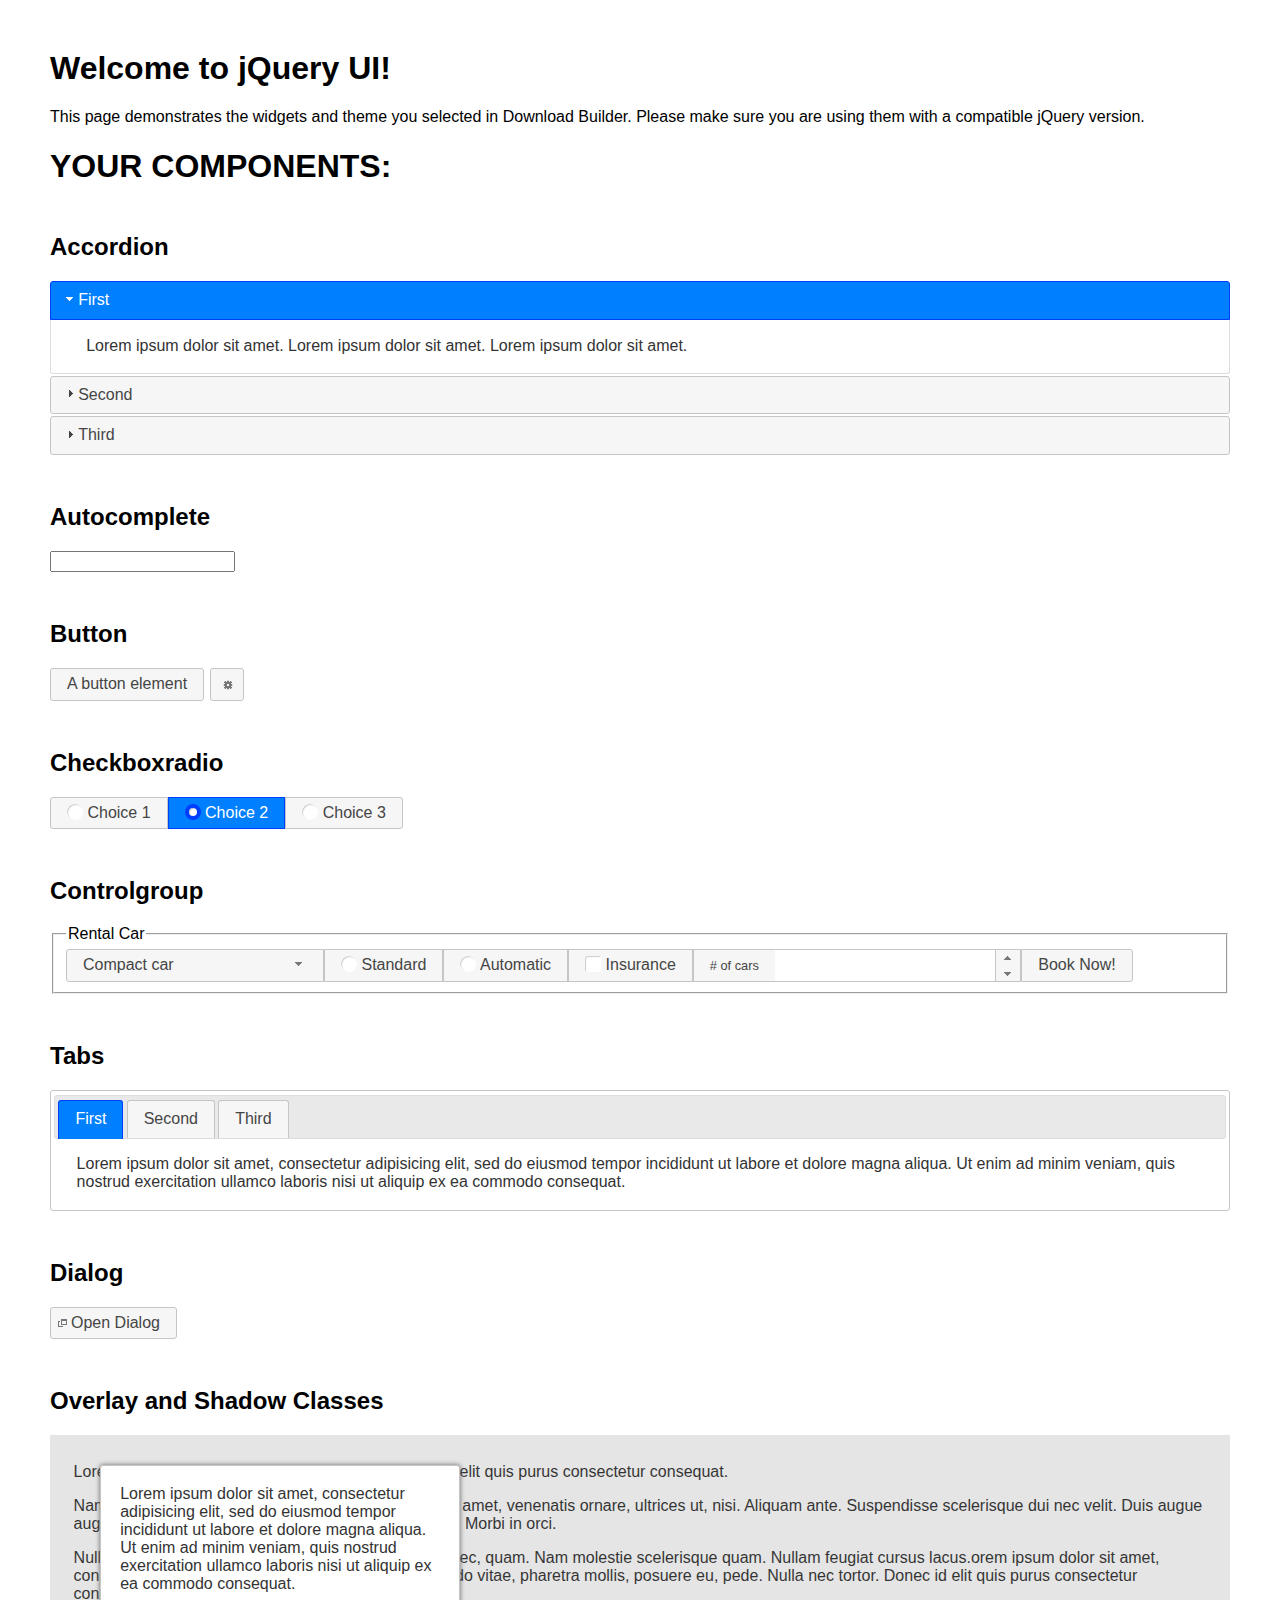
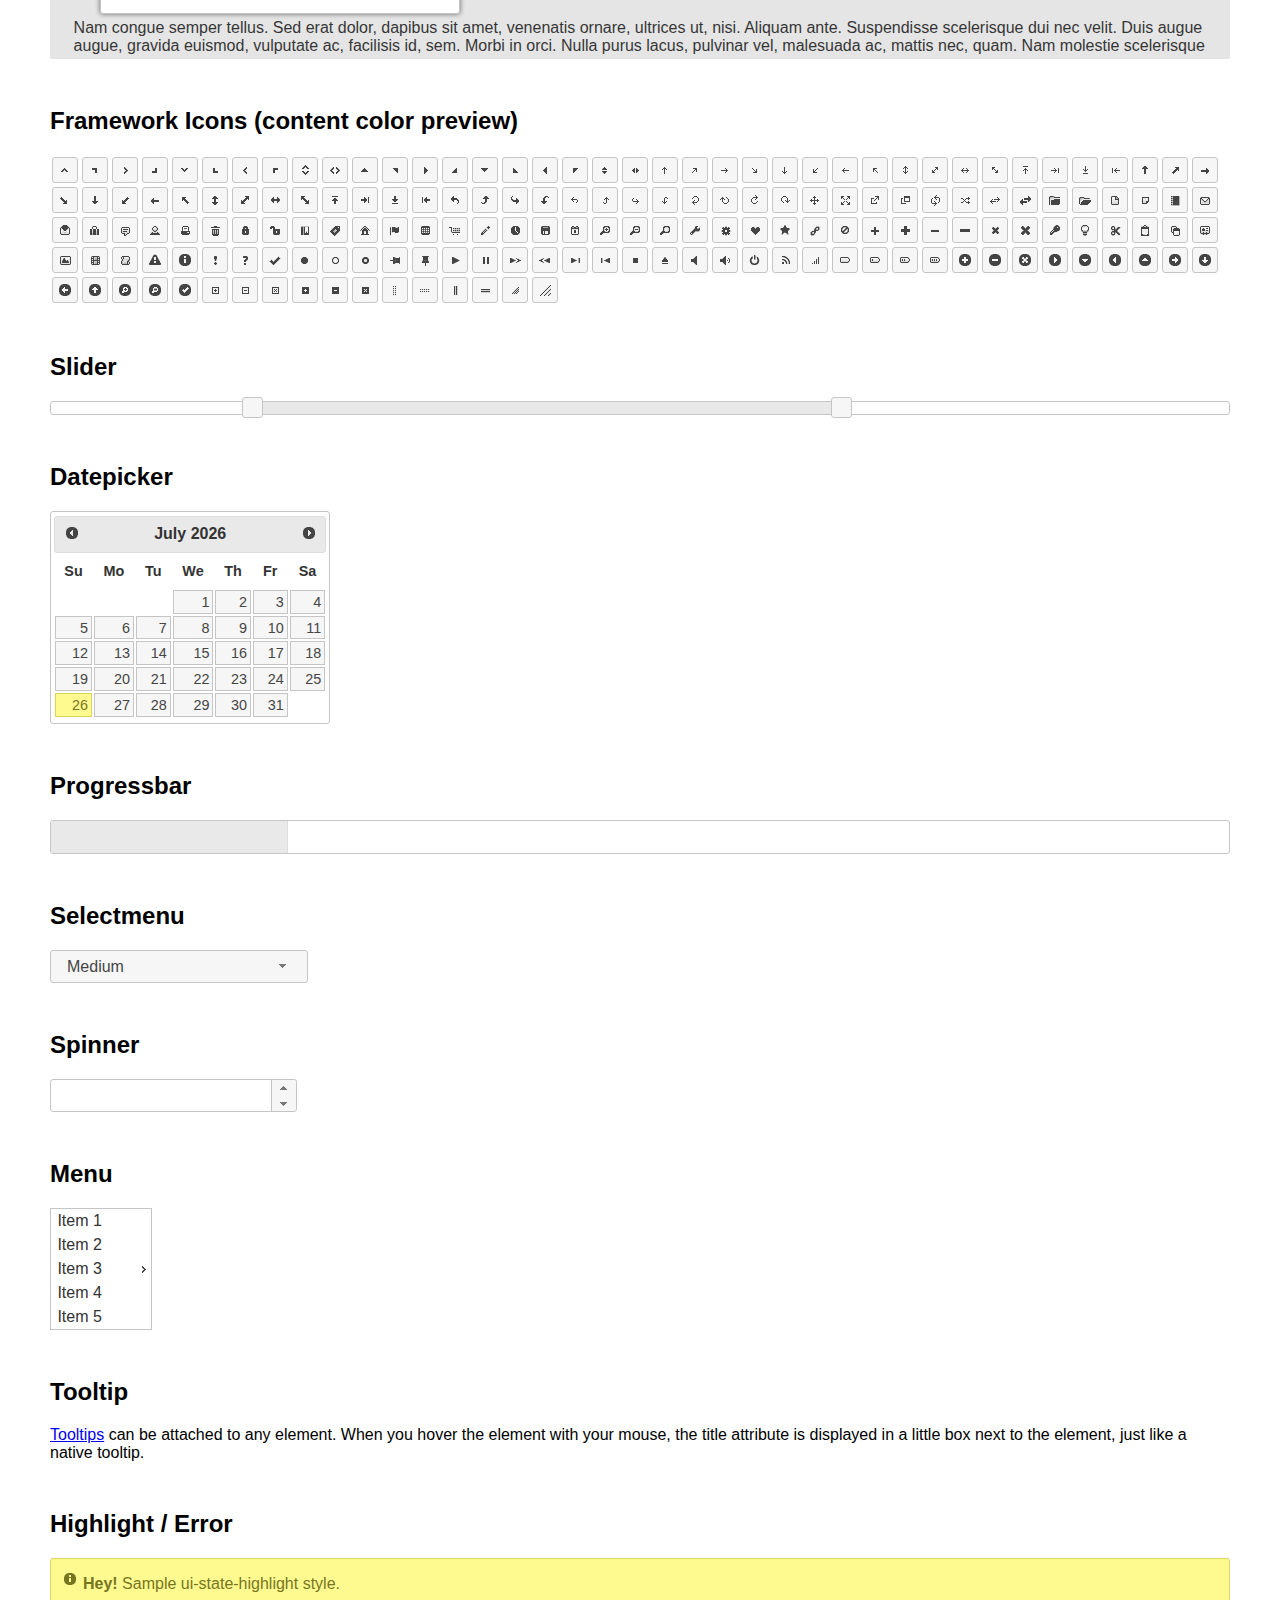
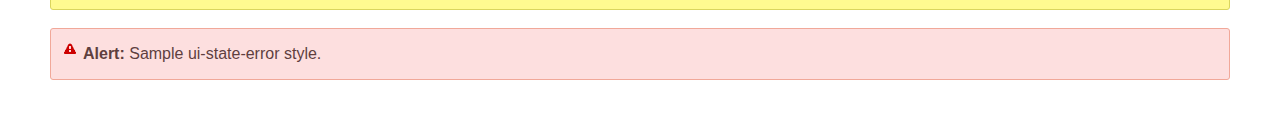
<file: assets/jquery-ui-1.12.1.custom/index.html>
<!doctype html>
<html lang="us">
<head>
	<meta charset="utf-8">
	<title>jQuery UI Example Page</title>
	<link href="jquery-ui.css" rel="stylesheet">
	<style>
	body{
		font-family: "Trebuchet MS", sans-serif;
		margin: 50px;
	}
	.demoHeaders {
		margin-top: 2em;
	}
	#dialog-link {
		padding: .4em 1em .4em 20px;
		text-decoration: none;
		position: relative;
	}
	#dialog-link span.ui-icon {
		margin: 0 5px 0 0;
		position: absolute;
		left: .2em;
		top: 50%;
		margin-top: -8px;
	}
	#icons {
		margin: 0;
		padding: 0;
	}
	#icons li {
		margin: 2px;
		position: relative;
		padding: 4px 0;
		cursor: pointer;
		float: left;
		list-style: none;
	}
	#icons span.ui-icon {
		float: left;
		margin: 0 4px;
	}
	.fakewindowcontain .ui-widget-overlay {
		position: absolute;
	}
	select {
		width: 200px;
	}
	</style>
</head>
<body>

<h1>Welcome to jQuery UI!</h1>

<div class="ui-widget">
	<p>This page demonstrates the widgets and theme you selected in Download Builder. Please make sure you are using them with a compatible jQuery version.</p>
</div>

<h1>YOUR COMPONENTS:</h1>


<!-- Accordion -->
<h2 class="demoHeaders">Accordion</h2>
<div id="accordion">
	<h3>First</h3>
	<div>Lorem ipsum dolor sit amet. Lorem ipsum dolor sit amet. Lorem ipsum dolor sit amet.</div>
	<h3>Second</h3>
	<div>Phasellus mattis tincidunt nibh.</div>
	<h3>Third</h3>
	<div>Nam dui erat, auctor a, dignissim quis.</div>
</div>



<!-- Autocomplete -->
<h2 class="demoHeaders">Autocomplete</h2>
<div>
	<input id="autocomplete" title="type &quot;a&quot;">
</div>



<!-- Button -->
<h2 class="demoHeaders">Button</h2>
<button id="button">A button element</button>
<button id="button-icon">An icon-only button</button>



<!-- Checkboxradio -->
<h2 class="demoHeaders">Checkboxradio</h2>
<form style="margin-top: 1em;">
	<div id="radioset">
		<input type="radio" id="radio1" name="radio"><label for="radio1">Choice 1</label>
		<input type="radio" id="radio2" name="radio" checked="checked"><label for="radio2">Choice 2</label>
		<input type="radio" id="radio3" name="radio"><label for="radio3">Choice 3</label>
	</div>
</form>



<!-- Controlgroup -->
<h2 class="demoHeaders">Controlgroup</h2>
<fieldset>
	<legend>Rental Car</legend>
	<div id="controlgroup">
		<select id="car-type">
			<option>Compact car</option>
			<option>Midsize car</option>
			<option>Full size car</option>
			<option>SUV</option>
			<option>Luxury</option>
			<option>Truck</option>
			<option>Van</option>
		</select>
		<label for="transmission-standard">Standard</label>
		<input type="radio" name="transmission" id="transmission-standard">
		<label for="transmission-automatic">Automatic</label>
		<input type="radio" name="transmission" id="transmission-automatic">
		<label for="insurance">Insurance</label>
		<input type="checkbox" name="insurance" id="insurance">
		<label for="horizontal-spinner" class="ui-controlgroup-label"># of cars</label>
		<input id="horizontal-spinner" class="ui-spinner-input">
		<button>Book Now!</button>
	</div>
</fieldset>



<!-- Tabs -->
<h2 class="demoHeaders">Tabs</h2>
<div id="tabs">
	<ul>
		<li><a href="#tabs-1">First</a></li>
		<li><a href="#tabs-2">Second</a></li>
		<li><a href="#tabs-3">Third</a></li>
	</ul>
	<div id="tabs-1">Lorem ipsum dolor sit amet, consectetur adipisicing elit, sed do eiusmod tempor incididunt ut labore et dolore magna aliqua. Ut enim ad minim veniam, quis nostrud exercitation ullamco laboris nisi ut aliquip ex ea commodo consequat.</div>
	<div id="tabs-2">Phasellus mattis tincidunt nibh. Cras orci urna, blandit id, pretium vel, aliquet ornare, felis. Maecenas scelerisque sem non nisl. Fusce sed lorem in enim dictum bibendum.</div>
	<div id="tabs-3">Nam dui erat, auctor a, dignissim quis, sollicitudin eu, felis. Pellentesque nisi urna, interdum eget, sagittis et, consequat vestibulum, lacus. Mauris porttitor ullamcorper augue.</div>
</div>



<h2 class="demoHeaders">Dialog</h2>
<p>
	<button id="dialog-link" class="ui-button ui-corner-all ui-widget">
		<span class="ui-icon ui-icon-newwin"></span>Open Dialog
	</button>
</p>

<h2 class="demoHeaders">Overlay and Shadow Classes</h2>
<div style="position: relative; width: 96%; height: 200px; padding:1% 2%; overflow:hidden;" class="fakewindowcontain">
	<p>Lorem ipsum dolor sit amet,  Nulla nec tortor. Donec id elit quis purus consectetur consequat. </p><p>Nam congue semper tellus. Sed erat dolor, dapibus sit amet, venenatis ornare, ultrices ut, nisi. Aliquam ante. Suspendisse scelerisque dui nec velit. Duis augue augue, gravida euismod, vulputate ac, facilisis id, sem. Morbi in orci. </p><p>Nulla purus lacus, pulvinar vel, malesuada ac, mattis nec, quam. Nam molestie scelerisque quam. Nullam feugiat cursus lacus.orem ipsum dolor sit amet, consectetur adipiscing elit. Donec libero risus, commodo vitae, pharetra mollis, posuere eu, pede. Nulla nec tortor. Donec id elit quis purus consectetur consequat. </p><p>Nam congue semper tellus. Sed erat dolor, dapibus sit amet, venenatis ornare, ultrices ut, nisi. Aliquam ante. Suspendisse scelerisque dui nec velit. Duis augue augue, gravida euismod, vulputate ac, facilisis id, sem. Morbi in orci. Nulla purus lacus, pulvinar vel, malesuada ac, mattis nec, quam. Nam molestie scelerisque quam. </p><p>Nullam feugiat cursus lacus.orem ipsum dolor sit amet, consectetur adipiscing elit. Donec libero risus, commodo vitae, pharetra mollis, posuere eu, pede. Nulla nec tortor. Donec id elit quis purus consectetur consequat. Nam congue semper tellus. Sed erat dolor, dapibus sit amet, venenatis ornare, ultrices ut, nisi. Aliquam ante. </p><p>Suspendisse scelerisque dui nec velit. Duis augue augue, gravida euismod, vulputate ac, facilisis id, sem. Morbi in orci. Nulla purus lacus, pulvinar vel, malesuada ac, mattis nec, quam. Nam molestie scelerisque quam. Nullam feugiat cursus lacus.orem ipsum dolor sit amet, consectetur adipiscing elit. Donec libero risus, commodo vitae, pharetra mollis, posuere eu, pede. Nulla nec tortor. Donec id elit quis purus consectetur consequat. Nam congue semper tellus. Sed erat dolor, dapibus sit amet, venenatis ornare, ultrices ut, nisi. </p>

	<!-- ui-dialog -->
	<div class="ui-widget-overlay ui-front"></div>
	<div style="position: absolute; width: 320px; left: 50px; top: 30px; padding: 1.2em" class="ui-widget ui-front ui-widget-content ui-corner-all ui-widget-shadow">
		Lorem ipsum dolor sit amet, consectetur adipisicing elit, sed do eiusmod tempor incididunt ut labore et dolore magna aliqua. Ut enim ad minim veniam, quis nostrud exercitation ullamco laboris nisi ut aliquip ex ea commodo consequat.
	</div>

</div>

<!-- ui-dialog -->
<div id="dialog" title="Dialog Title">
	<p>Lorem ipsum dolor sit amet, consectetur adipisicing elit, sed do eiusmod tempor incididunt ut labore et dolore magna aliqua. Ut enim ad minim veniam, quis nostrud exercitation ullamco laboris nisi ut aliquip ex ea commodo consequat.</p>
</div>



<h2 class="demoHeaders">Framework Icons (content color preview)</h2>
<ul id="icons" class="ui-widget ui-helper-clearfix">
	<li class="ui-state-default ui-corner-all" title=".ui-icon-caret-1-n"><span class="ui-icon ui-icon-caret-1-n"></span></li>
	<li class="ui-state-default ui-corner-all" title=".ui-icon-caret-1-ne"><span class="ui-icon ui-icon-caret-1-ne"></span></li>
	<li class="ui-state-default ui-corner-all" title=".ui-icon-caret-1-e"><span class="ui-icon ui-icon-caret-1-e"></span></li>
	<li class="ui-state-default ui-corner-all" title=".ui-icon-caret-1-se"><span class="ui-icon ui-icon-caret-1-se"></span></li>
	<li class="ui-state-default ui-corner-all" title=".ui-icon-caret-1-s"><span class="ui-icon ui-icon-caret-1-s"></span></li>
	<li class="ui-state-default ui-corner-all" title=".ui-icon-caret-1-sw"><span class="ui-icon ui-icon-caret-1-sw"></span></li>
	<li class="ui-state-default ui-corner-all" title=".ui-icon-caret-1-w"><span class="ui-icon ui-icon-caret-1-w"></span></li>
	<li class="ui-state-default ui-corner-all" title=".ui-icon-caret-1-nw"><span class="ui-icon ui-icon-caret-1-nw"></span></li>
	<li class="ui-state-default ui-corner-all" title=".ui-icon-caret-2-n-s"><span class="ui-icon ui-icon-caret-2-n-s"></span></li>
	<li class="ui-state-default ui-corner-all" title=".ui-icon-caret-2-e-w"><span class="ui-icon ui-icon-caret-2-e-w"></span></li>
	<li class="ui-state-default ui-corner-all" title=".ui-icon-triangle-1-n"><span class="ui-icon ui-icon-triangle-1-n"></span></li>
	<li class="ui-state-default ui-corner-all" title=".ui-icon-triangle-1-ne"><span class="ui-icon ui-icon-triangle-1-ne"></span></li>
	<li class="ui-state-default ui-corner-all" title=".ui-icon-triangle-1-e"><span class="ui-icon ui-icon-triangle-1-e"></span></li>
	<li class="ui-state-default ui-corner-all" title=".ui-icon-triangle-1-se"><span class="ui-icon ui-icon-triangle-1-se"></span></li>
	<li class="ui-state-default ui-corner-all" title=".ui-icon-triangle-1-s"><span class="ui-icon ui-icon-triangle-1-s"></span></li>
	<li class="ui-state-default ui-corner-all" title=".ui-icon-triangle-1-sw"><span class="ui-icon ui-icon-triangle-1-sw"></span></li>
	<li class="ui-state-default ui-corner-all" title=".ui-icon-triangle-1-w"><span class="ui-icon ui-icon-triangle-1-w"></span></li>
	<li class="ui-state-default ui-corner-all" title=".ui-icon-triangle-1-nw"><span class="ui-icon ui-icon-triangle-1-nw"></span></li>
	<li class="ui-state-default ui-corner-all" title=".ui-icon-triangle-2-n-s"><span class="ui-icon ui-icon-triangle-2-n-s"></span></li>
	<li class="ui-state-default ui-corner-all" title=".ui-icon-triangle-2-e-w"><span class="ui-icon ui-icon-triangle-2-e-w"></span></li>
	<li class="ui-state-default ui-corner-all" title=".ui-icon-arrow-1-n"><span class="ui-icon ui-icon-arrow-1-n"></span></li>
	<li class="ui-state-default ui-corner-all" title=".ui-icon-arrow-1-ne"><span class="ui-icon ui-icon-arrow-1-ne"></span></li>
	<li class="ui-state-default ui-corner-all" title=".ui-icon-arrow-1-e"><span class="ui-icon ui-icon-arrow-1-e"></span></li>
	<li class="ui-state-default ui-corner-all" title=".ui-icon-arrow-1-se"><span class="ui-icon ui-icon-arrow-1-se"></span></li>
	<li class="ui-state-default ui-corner-all" title=".ui-icon-arrow-1-s"><span class="ui-icon ui-icon-arrow-1-s"></span></li>
	<li class="ui-state-default ui-corner-all" title=".ui-icon-arrow-1-sw"><span class="ui-icon ui-icon-arrow-1-sw"></span></li>
	<li class="ui-state-default ui-corner-all" title=".ui-icon-arrow-1-w"><span class="ui-icon ui-icon-arrow-1-w"></span></li>
	<li class="ui-state-default ui-corner-all" title=".ui-icon-arrow-1-nw"><span class="ui-icon ui-icon-arrow-1-nw"></span></li>
	<li class="ui-state-default ui-corner-all" title=".ui-icon-arrow-2-n-s"><span class="ui-icon ui-icon-arrow-2-n-s"></span></li>
	<li class="ui-state-default ui-corner-all" title=".ui-icon-arrow-2-ne-sw"><span class="ui-icon ui-icon-arrow-2-ne-sw"></span></li>
	<li class="ui-state-default ui-corner-all" title=".ui-icon-arrow-2-e-w"><span class="ui-icon ui-icon-arrow-2-e-w"></span></li>
	<li class="ui-state-default ui-corner-all" title=".ui-icon-arrow-2-se-nw"><span class="ui-icon ui-icon-arrow-2-se-nw"></span></li>
	<li class="ui-state-default ui-corner-all" title=".ui-icon-arrowstop-1-n"><span class="ui-icon ui-icon-arrowstop-1-n"></span></li>
	<li class="ui-state-default ui-corner-all" title=".ui-icon-arrowstop-1-e"><span class="ui-icon ui-icon-arrowstop-1-e"></span></li>
	<li class="ui-state-default ui-corner-all" title=".ui-icon-arrowstop-1-s"><span class="ui-icon ui-icon-arrowstop-1-s"></span></li>
	<li class="ui-state-default ui-corner-all" title=".ui-icon-arrowstop-1-w"><span class="ui-icon ui-icon-arrowstop-1-w"></span></li>
	<li class="ui-state-default ui-corner-all" title=".ui-icon-arrowthick-1-n"><span class="ui-icon ui-icon-arrowthick-1-n"></span></li>
	<li class="ui-state-default ui-corner-all" title=".ui-icon-arrowthick-1-ne"><span class="ui-icon ui-icon-arrowthick-1-ne"></span></li>
	<li class="ui-state-default ui-corner-all" title=".ui-icon-arrowthick-1-e"><span class="ui-icon ui-icon-arrowthick-1-e"></span></li>
	<li class="ui-state-default ui-corner-all" title=".ui-icon-arrowthick-1-se"><span class="ui-icon ui-icon-arrowthick-1-se"></span></li>
	<li class="ui-state-default ui-corner-all" title=".ui-icon-arrowthick-1-s"><span class="ui-icon ui-icon-arrowthick-1-s"></span></li>
	<li class="ui-state-default ui-corner-all" title=".ui-icon-arrowthick-1-sw"><span class="ui-icon ui-icon-arrowthick-1-sw"></span></li>
	<li class="ui-state-default ui-corner-all" title=".ui-icon-arrowthick-1-w"><span class="ui-icon ui-icon-arrowthick-1-w"></span></li>
	<li class="ui-state-default ui-corner-all" title=".ui-icon-arrowthick-1-nw"><span class="ui-icon ui-icon-arrowthick-1-nw"></span></li>
	<li class="ui-state-default ui-corner-all" title=".ui-icon-arrowthick-2-n-s"><span class="ui-icon ui-icon-arrowthick-2-n-s"></span></li>
	<li class="ui-state-default ui-corner-all" title=".ui-icon-arrowthick-2-ne-sw"><span class="ui-icon ui-icon-arrowthick-2-ne-sw"></span></li>
	<li class="ui-state-default ui-corner-all" title=".ui-icon-arrowthick-2-e-w"><span class="ui-icon ui-icon-arrowthick-2-e-w"></span></li>
	<li class="ui-state-default ui-corner-all" title=".ui-icon-arrowthick-2-se-nw"><span class="ui-icon ui-icon-arrowthick-2-se-nw"></span></li>
	<li class="ui-state-default ui-corner-all" title=".ui-icon-arrowthickstop-1-n"><span class="ui-icon ui-icon-arrowthickstop-1-n"></span></li>
	<li class="ui-state-default ui-corner-all" title=".ui-icon-arrowthickstop-1-e"><span class="ui-icon ui-icon-arrowthickstop-1-e"></span></li>
	<li class="ui-state-default ui-corner-all" title=".ui-icon-arrowthickstop-1-s"><span class="ui-icon ui-icon-arrowthickstop-1-s"></span></li>
	<li class="ui-state-default ui-corner-all" title=".ui-icon-arrowthickstop-1-w"><span class="ui-icon ui-icon-arrowthickstop-1-w"></span></li>
	<li class="ui-state-default ui-corner-all" title=".ui-icon-arrowreturnthick-1-w"><span class="ui-icon ui-icon-arrowreturnthick-1-w"></span></li>
	<li class="ui-state-default ui-corner-all" title=".ui-icon-arrowreturnthick-1-n"><span class="ui-icon ui-icon-arrowreturnthick-1-n"></span></li>
	<li class="ui-state-default ui-corner-all" title=".ui-icon-arrowreturnthick-1-e"><span class="ui-icon ui-icon-arrowreturnthick-1-e"></span></li>
	<li class="ui-state-default ui-corner-all" title=".ui-icon-arrowreturnthick-1-s"><span class="ui-icon ui-icon-arrowreturnthick-1-s"></span></li>
	<li class="ui-state-default ui-corner-all" title=".ui-icon-arrowreturn-1-w"><span class="ui-icon ui-icon-arrowreturn-1-w"></span></li>
	<li class="ui-state-default ui-corner-all" title=".ui-icon-arrowreturn-1-n"><span class="ui-icon ui-icon-arrowreturn-1-n"></span></li>
	<li class="ui-state-default ui-corner-all" title=".ui-icon-arrowreturn-1-e"><span class="ui-icon ui-icon-arrowreturn-1-e"></span></li>
	<li class="ui-state-default ui-corner-all" title=".ui-icon-arrowreturn-1-s"><span class="ui-icon ui-icon-arrowreturn-1-s"></span></li>
	<li class="ui-state-default ui-corner-all" title=".ui-icon-arrowrefresh-1-w"><span class="ui-icon ui-icon-arrowrefresh-1-w"></span></li>
	<li class="ui-state-default ui-corner-all" title=".ui-icon-arrowrefresh-1-n"><span class="ui-icon ui-icon-arrowrefresh-1-n"></span></li>
	<li class="ui-state-default ui-corner-all" title=".ui-icon-arrowrefresh-1-e"><span class="ui-icon ui-icon-arrowrefresh-1-e"></span></li>
	<li class="ui-state-default ui-corner-all" title=".ui-icon-arrowrefresh-1-s"><span class="ui-icon ui-icon-arrowrefresh-1-s"></span></li>
	<li class="ui-state-default ui-corner-all" title=".ui-icon-arrow-4"><span class="ui-icon ui-icon-arrow-4"></span></li>
	<li class="ui-state-default ui-corner-all" title=".ui-icon-arrow-4-diag"><span class="ui-icon ui-icon-arrow-4-diag"></span></li>
	<li class="ui-state-default ui-corner-all" title=".ui-icon-extlink"><span class="ui-icon ui-icon-extlink"></span></li>
	<li class="ui-state-default ui-corner-all" title=".ui-icon-newwin"><span class="ui-icon ui-icon-newwin"></span></li>
	<li class="ui-state-default ui-corner-all" title=".ui-icon-refresh"><span class="ui-icon ui-icon-refresh"></span></li>
	<li class="ui-state-default ui-corner-all" title=".ui-icon-shuffle"><span class="ui-icon ui-icon-shuffle"></span></li>
	<li class="ui-state-default ui-corner-all" title=".ui-icon-transfer-e-w"><span class="ui-icon ui-icon-transfer-e-w"></span></li>
	<li class="ui-state-default ui-corner-all" title=".ui-icon-transferthick-e-w"><span class="ui-icon ui-icon-transferthick-e-w"></span></li>
	<li class="ui-state-default ui-corner-all" title=".ui-icon-folder-collapsed"><span class="ui-icon ui-icon-folder-collapsed"></span></li>
	<li class="ui-state-default ui-corner-all" title=".ui-icon-folder-open"><span class="ui-icon ui-icon-folder-open"></span></li>
	<li class="ui-state-default ui-corner-all" title=".ui-icon-document"><span class="ui-icon ui-icon-document"></span></li>
	<li class="ui-state-default ui-corner-all" title=".ui-icon-document-b"><span class="ui-icon ui-icon-document-b"></span></li>
	<li class="ui-state-default ui-corner-all" title=".ui-icon-note"><span class="ui-icon ui-icon-note"></span></li>
	<li class="ui-state-default ui-corner-all" title=".ui-icon-mail-closed"><span class="ui-icon ui-icon-mail-closed"></span></li>
	<li class="ui-state-default ui-corner-all" title=".ui-icon-mail-open"><span class="ui-icon ui-icon-mail-open"></span></li>
	<li class="ui-state-default ui-corner-all" title=".ui-icon-suitcase"><span class="ui-icon ui-icon-suitcase"></span></li>
	<li class="ui-state-default ui-corner-all" title=".ui-icon-comment"><span class="ui-icon ui-icon-comment"></span></li>
	<li class="ui-state-default ui-corner-all" title=".ui-icon-person"><span class="ui-icon ui-icon-person"></span></li>
	<li class="ui-state-default ui-corner-all" title=".ui-icon-print"><span class="ui-icon ui-icon-print"></span></li>
	<li class="ui-state-default ui-corner-all" title=".ui-icon-trash"><span class="ui-icon ui-icon-trash"></span></li>
	<li class="ui-state-default ui-corner-all" title=".ui-icon-locked"><span class="ui-icon ui-icon-locked"></span></li>
	<li class="ui-state-default ui-corner-all" title=".ui-icon-unlocked"><span class="ui-icon ui-icon-unlocked"></span></li>
	<li class="ui-state-default ui-corner-all" title=".ui-icon-bookmark"><span class="ui-icon ui-icon-bookmark"></span></li>
	<li class="ui-state-default ui-corner-all" title=".ui-icon-tag"><span class="ui-icon ui-icon-tag"></span></li>
	<li class="ui-state-default ui-corner-all" title=".ui-icon-home"><span class="ui-icon ui-icon-home"></span></li>
	<li class="ui-state-default ui-corner-all" title=".ui-icon-flag"><span class="ui-icon ui-icon-flag"></span></li>
	<li class="ui-state-default ui-corner-all" title=".ui-icon-calculator"><span class="ui-icon ui-icon-calculator"></span></li>
	<li class="ui-state-default ui-corner-all" title=".ui-icon-cart"><span class="ui-icon ui-icon-cart"></span></li>
	<li class="ui-state-default ui-corner-all" title=".ui-icon-pencil"><span class="ui-icon ui-icon-pencil"></span></li>
	<li class="ui-state-default ui-corner-all" title=".ui-icon-clock"><span class="ui-icon ui-icon-clock"></span></li>
	<li class="ui-state-default ui-corner-all" title=".ui-icon-disk"><span class="ui-icon ui-icon-disk"></span></li>
	<li class="ui-state-default ui-corner-all" title=".ui-icon-calendar"><span class="ui-icon ui-icon-calendar"></span></li>
	<li class="ui-state-default ui-corner-all" title=".ui-icon-zoomin"><span class="ui-icon ui-icon-zoomin"></span></li>
	<li class="ui-state-default ui-corner-all" title=".ui-icon-zoomout"><span class="ui-icon ui-icon-zoomout"></span></li>
	<li class="ui-state-default ui-corner-all" title=".ui-icon-search"><span class="ui-icon ui-icon-search"></span></li>
	<li class="ui-state-default ui-corner-all" title=".ui-icon-wrench"><span class="ui-icon ui-icon-wrench"></span></li>
	<li class="ui-state-default ui-corner-all" title=".ui-icon-gear"><span class="ui-icon ui-icon-gear"></span></li>
	<li class="ui-state-default ui-corner-all" title=".ui-icon-heart"><span class="ui-icon ui-icon-heart"></span></li>
	<li class="ui-state-default ui-corner-all" title=".ui-icon-star"><span class="ui-icon ui-icon-star"></span></li>
	<li class="ui-state-default ui-corner-all" title=".ui-icon-link"><span class="ui-icon ui-icon-link"></span></li>
	<li class="ui-state-default ui-corner-all" title=".ui-icon-cancel"><span class="ui-icon ui-icon-cancel"></span></li>
	<li class="ui-state-default ui-corner-all" title=".ui-icon-plus"><span class="ui-icon ui-icon-plus"></span></li>
	<li class="ui-state-default ui-corner-all" title=".ui-icon-plusthick"><span class="ui-icon ui-icon-plusthick"></span></li>
	<li class="ui-state-default ui-corner-all" title=".ui-icon-minus"><span class="ui-icon ui-icon-minus"></span></li>
	<li class="ui-state-default ui-corner-all" title=".ui-icon-minusthick"><span class="ui-icon ui-icon-minusthick"></span></li>
	<li class="ui-state-default ui-corner-all" title=".ui-icon-close"><span class="ui-icon ui-icon-close"></span></li>
	<li class="ui-state-default ui-corner-all" title=".ui-icon-closethick"><span class="ui-icon ui-icon-closethick"></span></li>
	<li class="ui-state-default ui-corner-all" title=".ui-icon-key"><span class="ui-icon ui-icon-key"></span></li>
	<li class="ui-state-default ui-corner-all" title=".ui-icon-lightbulb"><span class="ui-icon ui-icon-lightbulb"></span></li>
	<li class="ui-state-default ui-corner-all" title=".ui-icon-scissors"><span class="ui-icon ui-icon-scissors"></span></li>
	<li class="ui-state-default ui-corner-all" title=".ui-icon-clipboard"><span class="ui-icon ui-icon-clipboard"></span></li>
	<li class="ui-state-default ui-corner-all" title=".ui-icon-copy"><span class="ui-icon ui-icon-copy"></span></li>
	<li class="ui-state-default ui-corner-all" title=".ui-icon-contact"><span class="ui-icon ui-icon-contact"></span></li>
	<li class="ui-state-default ui-corner-all" title=".ui-icon-image"><span class="ui-icon ui-icon-image"></span></li>
	<li class="ui-state-default ui-corner-all" title=".ui-icon-video"><span class="ui-icon ui-icon-video"></span></li>
	<li class="ui-state-default ui-corner-all" title=".ui-icon-script"><span class="ui-icon ui-icon-script"></span></li>
	<li class="ui-state-default ui-corner-all" title=".ui-icon-alert"><span class="ui-icon ui-icon-alert"></span></li>
	<li class="ui-state-default ui-corner-all" title=".ui-icon-info"><span class="ui-icon ui-icon-info"></span></li>
	<li class="ui-state-default ui-corner-all" title=".ui-icon-notice"><span class="ui-icon ui-icon-notice"></span></li>
	<li class="ui-state-default ui-corner-all" title=".ui-icon-help"><span class="ui-icon ui-icon-help"></span></li>
	<li class="ui-state-default ui-corner-all" title=".ui-icon-check"><span class="ui-icon ui-icon-check"></span></li>
	<li class="ui-state-default ui-corner-all" title=".ui-icon-bullet"><span class="ui-icon ui-icon-bullet"></span></li>
	<li class="ui-state-default ui-corner-all" title=".ui-icon-radio-off"><span class="ui-icon ui-icon-radio-off"></span></li>
	<li class="ui-state-default ui-corner-all" title=".ui-icon-radio-on"><span class="ui-icon ui-icon-radio-on"></span></li>
	<li class="ui-state-default ui-corner-all" title=".ui-icon-pin-w"><span class="ui-icon ui-icon-pin-w"></span></li>
	<li class="ui-state-default ui-corner-all" title=".ui-icon-pin-s"><span class="ui-icon ui-icon-pin-s"></span></li>
	<li class="ui-state-default ui-corner-all" title=".ui-icon-play"><span class="ui-icon ui-icon-play"></span></li>
	<li class="ui-state-default ui-corner-all" title=".ui-icon-pause"><span class="ui-icon ui-icon-pause"></span></li>
	<li class="ui-state-default ui-corner-all" title=".ui-icon-seek-next"><span class="ui-icon ui-icon-seek-next"></span></li>
	<li class="ui-state-default ui-corner-all" title=".ui-icon-seek-prev"><span class="ui-icon ui-icon-seek-prev"></span></li>
	<li class="ui-state-default ui-corner-all" title=".ui-icon-seek-end"><span class="ui-icon ui-icon-seek-end"></span></li>
	<li class="ui-state-default ui-corner-all" title=".ui-icon-seek-first"><span class="ui-icon ui-icon-seek-first"></span></li>
	<li class="ui-state-default ui-corner-all" title=".ui-icon-stop"><span class="ui-icon ui-icon-stop"></span></li>
	<li class="ui-state-default ui-corner-all" title=".ui-icon-eject"><span class="ui-icon ui-icon-eject"></span></li>
	<li class="ui-state-default ui-corner-all" title=".ui-icon-volume-off"><span class="ui-icon ui-icon-volume-off"></span></li>
	<li class="ui-state-default ui-corner-all" title=".ui-icon-volume-on"><span class="ui-icon ui-icon-volume-on"></span></li>
	<li class="ui-state-default ui-corner-all" title=".ui-icon-power"><span class="ui-icon ui-icon-power"></span></li>
	<li class="ui-state-default ui-corner-all" title=".ui-icon-signal-diag"><span class="ui-icon ui-icon-signal-diag"></span></li>
	<li class="ui-state-default ui-corner-all" title=".ui-icon-signal"><span class="ui-icon ui-icon-signal"></span></li>
	<li class="ui-state-default ui-corner-all" title=".ui-icon-battery-0"><span class="ui-icon ui-icon-battery-0"></span></li>
	<li class="ui-state-default ui-corner-all" title=".ui-icon-battery-1"><span class="ui-icon ui-icon-battery-1"></span></li>
	<li class="ui-state-default ui-corner-all" title=".ui-icon-battery-2"><span class="ui-icon ui-icon-battery-2"></span></li>
	<li class="ui-state-default ui-corner-all" title=".ui-icon-battery-3"><span class="ui-icon ui-icon-battery-3"></span></li>
	<li class="ui-state-default ui-corner-all" title=".ui-icon-circle-plus"><span class="ui-icon ui-icon-circle-plus"></span></li>
	<li class="ui-state-default ui-corner-all" title=".ui-icon-circle-minus"><span class="ui-icon ui-icon-circle-minus"></span></li>
	<li class="ui-state-default ui-corner-all" title=".ui-icon-circle-close"><span class="ui-icon ui-icon-circle-close"></span></li>
	<li class="ui-state-default ui-corner-all" title=".ui-icon-circle-triangle-e"><span class="ui-icon ui-icon-circle-triangle-e"></span></li>
	<li class="ui-state-default ui-corner-all" title=".ui-icon-circle-triangle-s"><span class="ui-icon ui-icon-circle-triangle-s"></span></li>
	<li class="ui-state-default ui-corner-all" title=".ui-icon-circle-triangle-w"><span class="ui-icon ui-icon-circle-triangle-w"></span></li>
	<li class="ui-state-default ui-corner-all" title=".ui-icon-circle-triangle-n"><span class="ui-icon ui-icon-circle-triangle-n"></span></li>
	<li class="ui-state-default ui-corner-all" title=".ui-icon-circle-arrow-e"><span class="ui-icon ui-icon-circle-arrow-e"></span></li>
	<li class="ui-state-default ui-corner-all" title=".ui-icon-circle-arrow-s"><span class="ui-icon ui-icon-circle-arrow-s"></span></li>
	<li class="ui-state-default ui-corner-all" title=".ui-icon-circle-arrow-w"><span class="ui-icon ui-icon-circle-arrow-w"></span></li>
	<li class="ui-state-default ui-corner-all" title=".ui-icon-circle-arrow-n"><span class="ui-icon ui-icon-circle-arrow-n"></span></li>
	<li class="ui-state-default ui-corner-all" title=".ui-icon-circle-zoomin"><span class="ui-icon ui-icon-circle-zoomin"></span></li>
	<li class="ui-state-default ui-corner-all" title=".ui-icon-circle-zoomout"><span class="ui-icon ui-icon-circle-zoomout"></span></li>
	<li class="ui-state-default ui-corner-all" title=".ui-icon-circle-check"><span class="ui-icon ui-icon-circle-check"></span></li>
	<li class="ui-state-default ui-corner-all" title=".ui-icon-circlesmall-plus"><span class="ui-icon ui-icon-circlesmall-plus"></span></li>
	<li class="ui-state-default ui-corner-all" title=".ui-icon-circlesmall-minus"><span class="ui-icon ui-icon-circlesmall-minus"></span></li>
	<li class="ui-state-default ui-corner-all" title=".ui-icon-circlesmall-close"><span class="ui-icon ui-icon-circlesmall-close"></span></li>
	<li class="ui-state-default ui-corner-all" title=".ui-icon-squaresmall-plus"><span class="ui-icon ui-icon-squaresmall-plus"></span></li>
	<li class="ui-state-default ui-corner-all" title=".ui-icon-squaresmall-minus"><span class="ui-icon ui-icon-squaresmall-minus"></span></li>
	<li class="ui-state-default ui-corner-all" title=".ui-icon-squaresmall-close"><span class="ui-icon ui-icon-squaresmall-close"></span></li>
	<li class="ui-state-default ui-corner-all" title=".ui-icon-grip-dotted-vertical"><span class="ui-icon ui-icon-grip-dotted-vertical"></span></li>
	<li class="ui-state-default ui-corner-all" title=".ui-icon-grip-dotted-horizontal"><span class="ui-icon ui-icon-grip-dotted-horizontal"></span></li>
	<li class="ui-state-default ui-corner-all" title=".ui-icon-grip-solid-vertical"><span class="ui-icon ui-icon-grip-solid-vertical"></span></li>
	<li class="ui-state-default ui-corner-all" title=".ui-icon-grip-solid-horizontal"><span class="ui-icon ui-icon-grip-solid-horizontal"></span></li>
	<li class="ui-state-default ui-corner-all" title=".ui-icon-gripsmall-diagonal-se"><span class="ui-icon ui-icon-gripsmall-diagonal-se"></span></li>
	<li class="ui-state-default ui-corner-all" title=".ui-icon-grip-diagonal-se"><span class="ui-icon ui-icon-grip-diagonal-se"></span></li>
</ul>


<!-- Slider -->
<h2 class="demoHeaders">Slider</h2>
<div id="slider"></div>



<!-- Datepicker -->
<h2 class="demoHeaders">Datepicker</h2>
<div id="datepicker"></div>



<!-- Progressbar -->
<h2 class="demoHeaders">Progressbar</h2>
<div id="progressbar"></div>



<!-- Progressbar -->
<h2 class="demoHeaders">Selectmenu</h2>
<select id="selectmenu">
	<option>Slower</option>
	<option>Slow</option>
	<option selected="selected">Medium</option>
	<option>Fast</option>
	<option>Faster</option>
</select>



<!-- Spinner -->
<h2 class="demoHeaders">Spinner</h2>
<input id="spinner">



<!-- Menu -->
<h2 class="demoHeaders">Menu</h2>
<ul style="width:100px;" id="menu">
	<li><div>Item 1</div></li>
	<li><div>Item 2</div></li>
	<li><div>Item 3</div>
		<ul>
			<li><div>Item 3-1</div></li>
			<li><div>Item 3-2</div></li>
			<li><div>Item 3-3</div></li>
			<li><div>Item 3-4</div></li>
			<li><div>Item 3-5</div></li>
		</ul>
	</li>
	<li><div>Item 4</div></li>
	<li><div>Item 5</div></li>
</ul>



<!-- Tooltip -->
<h2 class="demoHeaders">Tooltip</h2>
<p id="tooltip">
	<a href="#" title="That&apos;s what this widget is">Tooltips</a> can be attached to any element. When you hover
the element with your mouse, the title attribute is displayed in a little box next to the element, just like a native tooltip.
</p>


<!-- Highlight / Error -->
<h2 class="demoHeaders">Highlight / Error</h2>
<div class="ui-widget">
	<div class="ui-state-highlight ui-corner-all" style="margin-top: 20px; padding: 0 .7em;">
		<p><span class="ui-icon ui-icon-info" style="float: left; margin-right: .3em;"></span>
		<strong>Hey!</strong> Sample ui-state-highlight style.</p>
	</div>
</div>
<br>
<div class="ui-widget">
	<div class="ui-state-error ui-corner-all" style="padding: 0 .7em;">
		<p><span class="ui-icon ui-icon-alert" style="float: left; margin-right: .3em;"></span>
		<strong>Alert:</strong> Sample ui-state-error style.</p>
	</div>
</div>

<script src="external/jquery/jquery.js"></script>
<script src="jquery-ui.js"></script>
<script>

$( "#accordion" ).accordion();



var availableTags = [
	"ActionScript",
	"AppleScript",
	"Asp",
	"BASIC",
	"C",
	"C++",
	"Clojure",
	"COBOL",
	"ColdFusion",
	"Erlang",
	"Fortran",
	"Groovy",
	"Haskell",
	"Java",
	"JavaScript",
	"Lisp",
	"Perl",
	"PHP",
	"Python",
	"Ruby",
	"Scala",
	"Scheme"
];
$( "#autocomplete" ).autocomplete({
	source: availableTags
});



$( "#button" ).button();
$( "#button-icon" ).button({
	icon: "ui-icon-gear",
	showLabel: false
});



$( "#radioset" ).buttonset();



$( "#controlgroup" ).controlgroup();



$( "#tabs" ).tabs();



$( "#dialog" ).dialog({
	autoOpen: false,
	width: 400,
	buttons: [
		{
			text: "Ok",
			click: function() {
				$( this ).dialog( "close" );
			}
		},
		{
			text: "Cancel",
			click: function() {
				$( this ).dialog( "close" );
			}
		}
	]
});

// Link to open the dialog
$( "#dialog-link" ).click(function( event ) {
	$( "#dialog" ).dialog( "open" );
	event.preventDefault();
});



$( "#datepicker" ).datepicker({
	inline: true
});



$( "#slider" ).slider({
	range: true,
	values: [ 17, 67 ]
});



$( "#progressbar" ).progressbar({
	value: 20
});



$( "#spinner" ).spinner();



$( "#menu" ).menu();



$( "#tooltip" ).tooltip();



$( "#selectmenu" ).selectmenu();


// Hover states on the static widgets
$( "#dialog-link, #icons li" ).hover(
	function() {
		$( this ).addClass( "ui-state-hover" );
	},
	function() {
		$( this ).removeClass( "ui-state-hover" );
	}
);
</script>
</body>
</html>
</file>
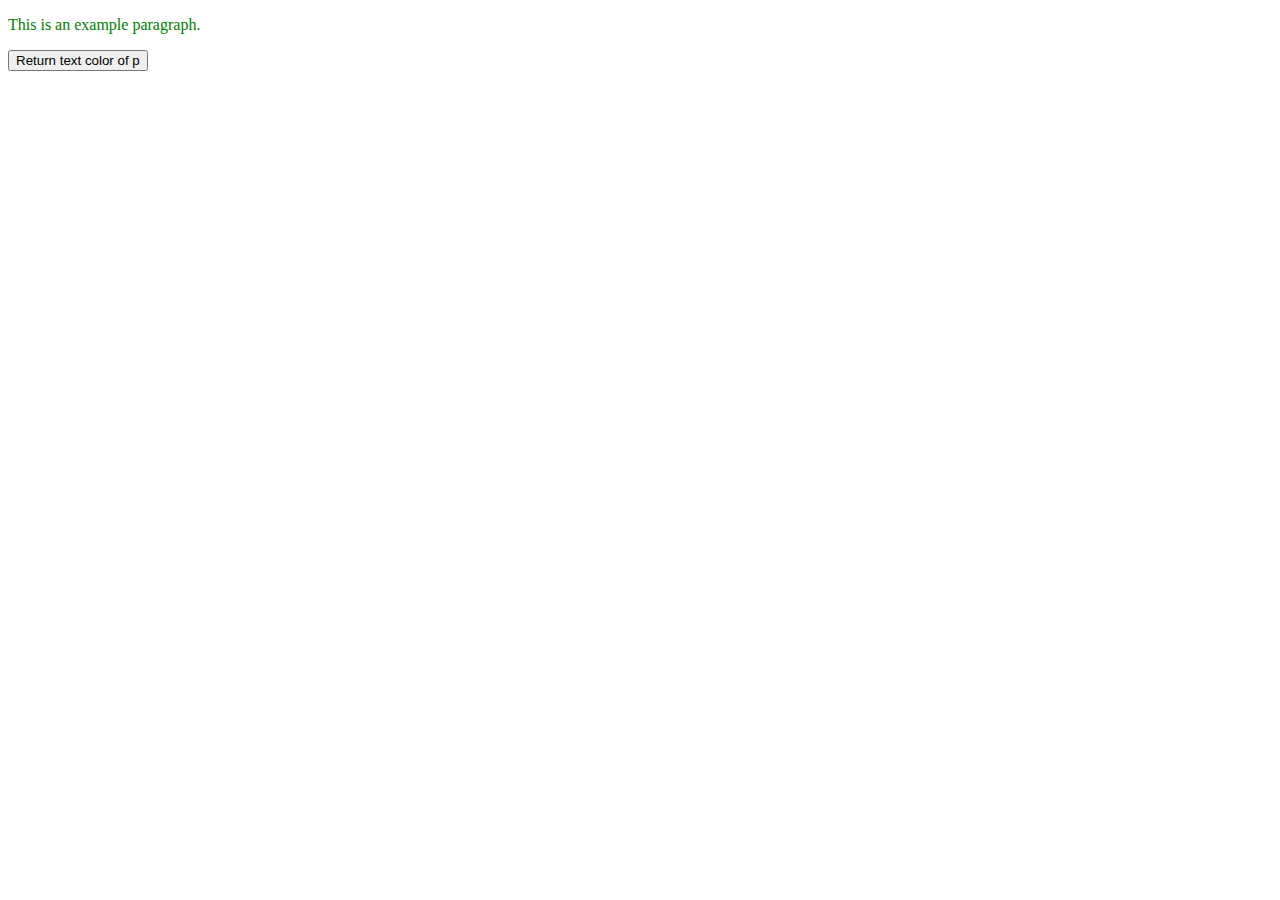
<file: view/help.html>
<!DOCTYPE html>
<html>
<body>

<p id="myP" style="color:green;">This is an example paragraph.</p>

<button type="button" onclick="myFunction()">Return text color of p</button>

<script>
function myFunction() {
	if(document.getElementById("myP").style.color=='red'){
  		alert(document.getElementById("myP").style.color);}
    else{
    	alert('error');}
}
</script>

</body>
</html>
</file>
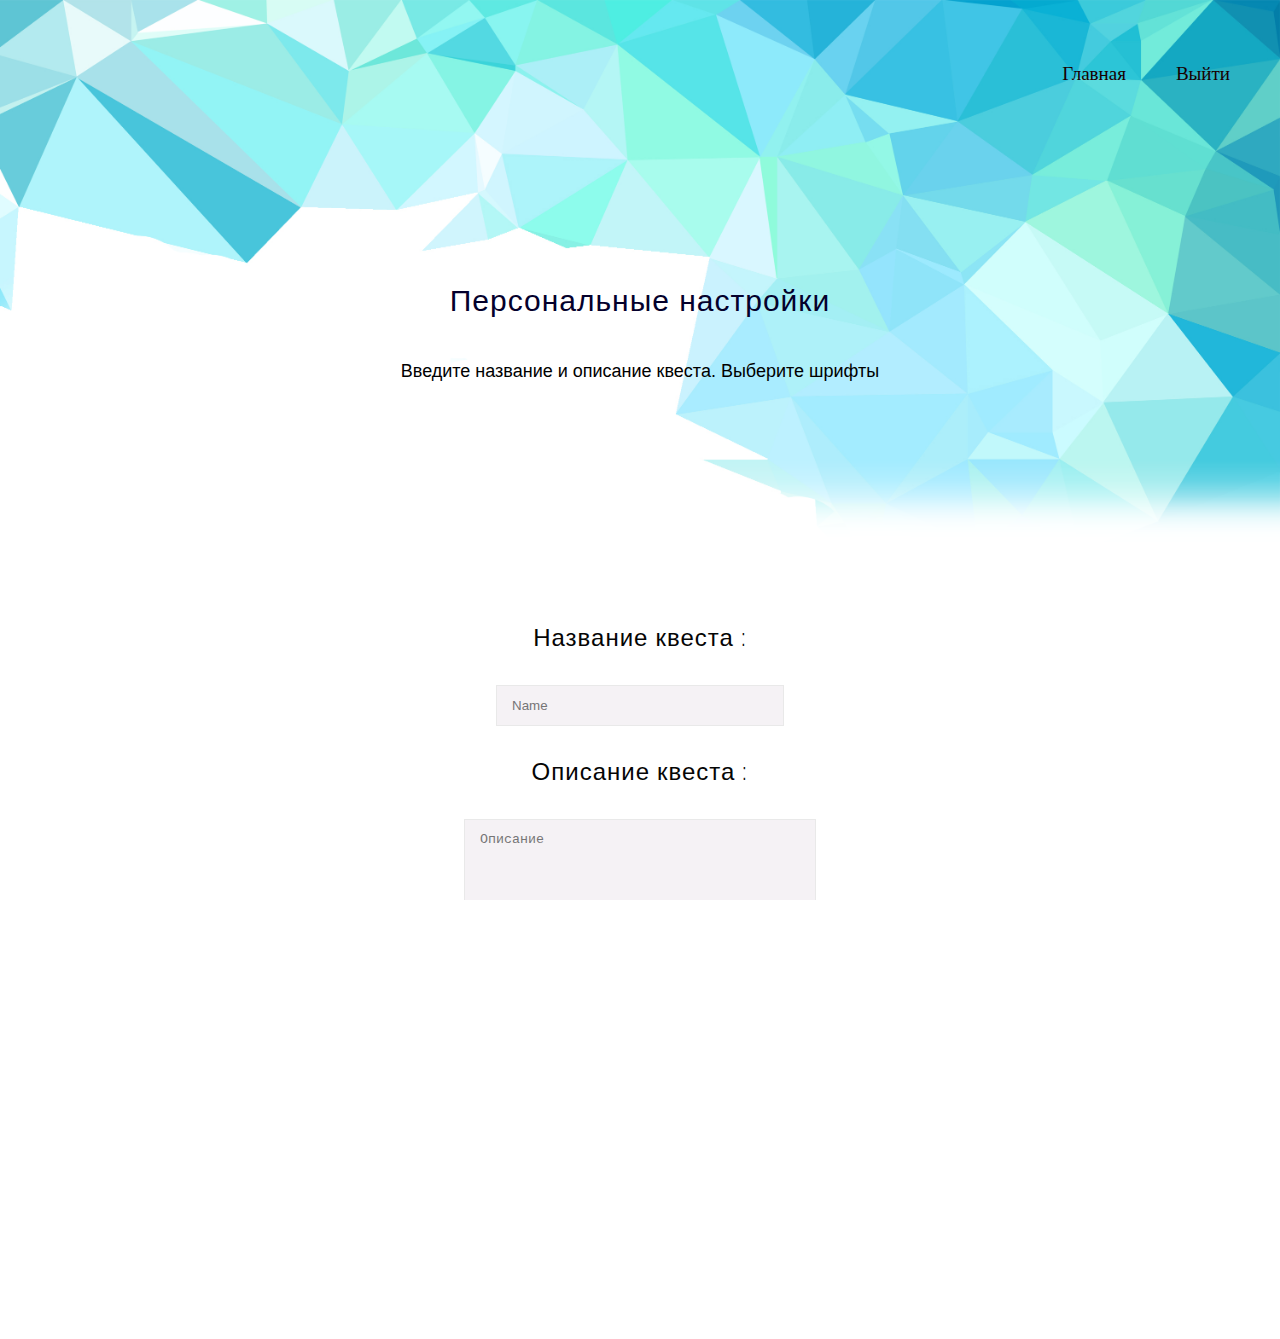
<file: view/start.html>
<!DOCTYPE html>
<html lang="en">
<head>
    <meta charset="UTF-8">
    <!-- <meta name="viewport" content="width=device-width, initial-scale=1.0"> -->
    <link rel="stylesheet" type="text/css" href="../assets/css/reset.css">
    <link rel="stylesheet" type="text/css" href="../assets/css/animate.css">
    <link rel="stylesheet" type="text/css" href="../assets/css/main.css">
    <link rel="stylesheet" type="text/css" href="../assets/css/start-page.css">
    
    <title>Start page</title>
    <style type="text/css">
        .billboard {
            height: 600px;
        }
        h1 {
            font-family: Impact, Charcoal, sans-serif;
            font-size: 30px;
            font-weight: 400; 
        }
        p {
            font-family: Arial, Helvetica, sans-serif;
            font-size: 18px;
            margin-top: 30px;
        }
        header nav {
            margin-top: 57px;
            margin-right: 50px;
        }
    </style>
</head>
<body><section class="billboard dark">
		<header class="wrapper light">
            <nav>
				<ul>
                    <li><a href="/index.php">Главная</a></li>
					<li id="log_out"><a href="/Controller/logout.php">Выйти</a></li>
				</ul>
			</nav>
		</header>

		<div class="caption light animated wow fadeInDown clearfix">
			<h1>Персональные настройки</h1>
			<p>Введите название и описание квеста. Выберите шрифты</p>
			<hr>
		</div>
		<div class="shadow"></div>
	</section><!--  End billboard  -->

    <form action="/Controller/new_quest.php" method="post">
        <div class="main" align="center">
            <h2>Название квеста : </h2>
            <input name="name" type="text" id="name" placeholder="Name" />

            <h2>Описание квеста : </h2>
            <textarea name="description" placeholder="Описание" cols="40" rows="7"></textarea>

            <section class="services wrapper">
                <ul class="clearfix">
                    <li class="animated wow fadeInDown">
                        <img class="icon" src="/images/Times-1200-1.jpg" alt=""/>
                        <span class="separator"></span>
                        <!-- <button class="ghost" onclick="window.location.href='/Times New Roman/styles.html'">Выбрать шрифт</button> -->
                        <input type="radio" name="font" value="Times New Roman">
                    </li>
                    <li class="animated wow fadeInDown"  data-wow-delay=".2s">
                        <img class="icon" src="/images/2000px-Arial_font.svg_.jpg" alt="" height="20px"/>
                        <span class="separator"></span>
                        <!-- <button class="ghost" onclick="window.location.href='/Arial/styles.html'">Выбрать шрифт</button> -->
                        <input type="radio" name="font" value="Arial">
                    </li>
                    <li class="animated wow fadeInDown"  data-wow-delay=".4s">
                        <img class="icon" src="/images/lc.png" alt="" width="180px"/>
                        <span class="separator"></span>
                        <!-- <button class="ghost" onclick="window.location.href='/Lucida Console/styles.html'">Выбрать шрифт</button> -->
                        <input type="radio" name="font" value="Lucida Console">
                    </li>
                </ul>
            </section><!--  End services  -->
            <button type="submit" id="enter">Создать</button>
        </div>
    </form>
    <!-- <script src="/assets/js/add_name.js"></script> -->
</body>
</html>
</file>
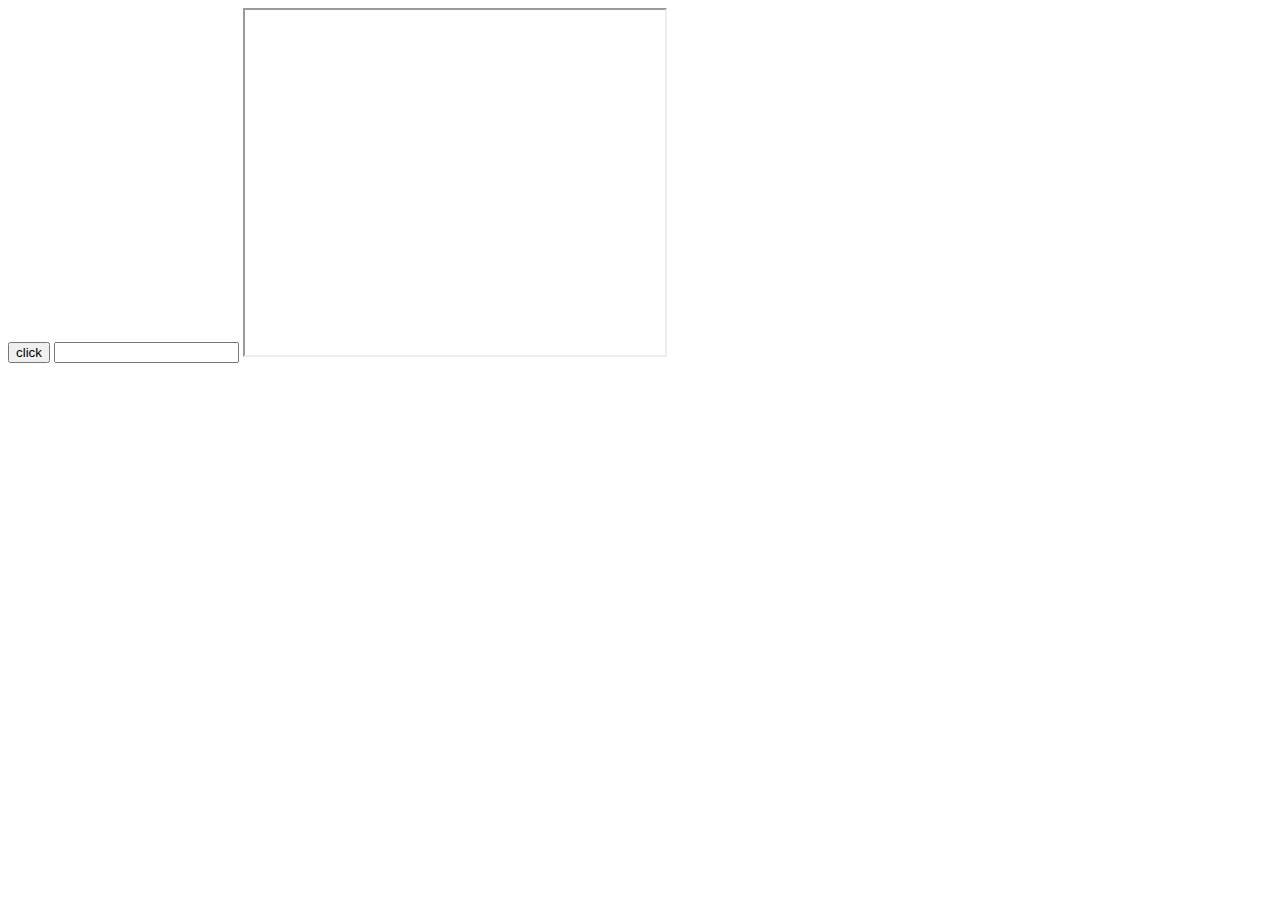
<file: view/video.html>
<!DOCTYPE html>
<html>
<body>

<button onclick="create()"> click</button>
<input type="url" id="imgURL" />

<iframe id="ifr" width="420" height="345" src="https://www.youtube.com/embed/T7FodPQ1-X0">
</iframe>

<script type="text/javascript">

function create(){
  var src = document.getElementById('imgURL').value;
  var v = document.getElementById("ifr");
  v.src=src;
}

</script>

</body>
</html>
</file>
<file: assets/css/main.css>
/*  Fonts  */
@font-face {
    font-family: 'raleway-regular';
    src: url('../../fonts/raleway-regular.eot');
    src: url('../../fonts/raleway-regular.eot?#iefix') format('embedded-opentype'),
         url('../../fonts/raleway-regular.woff') format('woff'),
         url('../../fonts/raleway-regular.ttf') format('truetype'),
         url('../../fonts/raleway-regular.svg#raleway-regular') format('svg');
    font-weight: normal;
    font-style: normal;
}

@font-face {
    font-family: 'raleway-semibold';
    src: url('../../fonts/raleway-semibold.eot');
    src: url('../../fonts/raleway-semibold.eot?#iefix') format('embedded-opentype'),
         url('../../fonts/raleway-semibold.woff') format('woff'),
         url('../../fonts/raleway-semibold.ttf') format('truetype'),
         url('../../fonts/raleway-semibold.svg#raleway-semibold') format('svg');
    font-weight: normal;
    font-style: normal;
}

@font-face {
    font-family: 'raleway-bold';
    src: url('../../fonts/raleway-bold.eot');
    src: url('../../fonts/raleway-bold.eot?#iefix') format('embedded-opentype'),
         url('../../fonts/raleway-bold.woff') format('woff'),
         url('../../fonts/raleway-bold.ttf') format('truetype'),
         url('../../fonts/raleway-bold.svg#raleway-bold') format('svg');
    font-weight: normal;
    font-style: normal;
}

@import url("fontawesome-all.min.css");
@import url("https://fonts.googleapis.com/css?family=Source+Sans+Pro:300,300italic,400,600");


/*  General CSS*/
body,
html {
  left: 0;
  top: 0;
  margin: 0px;
  padding: 0px;
  overflow-x: hidden;
  height: 100%;
  width: 100%;
}

body {
  color: #2f2f2f;
  font-size: 16px;
  line-height: 1.7;
  background-color: #fff;
}

.wrapper{
    width: 100%;
    margin: 0 auto;
}

h1, h2, h3, h4, h5 ,h6{
    color: #030314;
    font-family: "raleway-regular", arial;
    letter-spacing: 1px;
}

h1              { font-size: 2em; margin: .67em 0 }
h2              { font-size: 1.5em; margin: .75em 0 }
h3              { font-size: 1.17em; margin: .83em 0 }
h5              { font-size: .83em; margin: 1.5em 0 }
h6              { font-size: .75em; margin: 1.67em 0 }
h1, h2, h3, h4,
h5, h6          { font-weight: bolder }

.clearfix:before,  
.clearfix:after {  
    content: " ";  
    display: table;  
}  
.clearfix:after {  
    clear: both;  
}  
 
.clearfix {  
    *zoom: 1;  
}


/*    Billboard    */
.billboard{
    width: 100%;
    height: 100%;
    position: relative;
}

.billboard.dark{
    background: url('../../images/фон.jpg') no-repeat;
    
    background-size: cover;
    -webkit-background-size: cover;
    -moz-background-size: cover;
    -o-background-size: cover;
}


.billboard .shadow{
    position: absolute;
    width: 100%;
    height: 142px;
    bottom: 0;
    left: 0;
    margin-bottom: -1px;
    background: url('../../images/shadow.png') repeat-x;
}

.billboard .caption{
    margin-top: 130px;
    text-align: center;
}

.billboard .caption.light{
    color: rgb(255, 255, 255);
}


.billboard .caption h1 h2{
    font-family: Impact, Charcoal, sans-serif;
    font-size: 50px;
    font-weight: 400; 
    margin-bottom: 30px;
}

.billboard .caption h2{
    font-family: Impact, Charcoal, sans-serif;
    font-size: 30px;
    font-weight: 400; 
    margin-bottom: 30px;
}

.billboard .caption.light h1{
    color: rgb(4, 0, 44);
}

.billboard .caption.light h2{
    color: rgb(3, 10, 48);
}

.billboard .caption p{
    font-family: Arial, Helvetica, sans-serif;
    font-size: 18px;
    margin-bottom: 30px;
}

.billboard .caption.light p{
    color: rgb(0, 0, 0);
}


.billboard .caption hr{
    display: inline-block;
    height: 1px;
    width: 30px;
    border: 0!important;   
    margin: 0;
    padding: 0;
}

.billboard .caption.light hr{
    background: #fff;
}



/*    header    */
header{
    width: 100%;
    height: 125px;
}

header .logo{
    float: left;
    margin-top: 50px;
}

header nav{
    float: right;
    margin-top: 57px;
}


header nav ul li{
    list-style: none;
    display: block;
    float: left;
    margin-left: 50px;
}

header nav ul li a{
    text-decoration: none;  
    font-family: "raleway-regular";
    font-size: 19px;
    transition:all .2s linear;
    -webkit-transition:all .2s linear;
    -moz-transition:all .2s linear;
    -o-transition:all .2s linear;
}

header.light nav ul li a{  
    color: rgb(24, 0, 0);
}

header.light nav ul li a:hover{
    color: #B9B9B9;
}

/*    Services    */
.services ul{
    margin-top: 100px;
}

.services ul li{
    list-style: none;
    display: block;
    width: 100px;
    float: left;
    margin-left: 33%;
    text-align: center;
}


.services ul li:first-child{
    margin-left: 10%;
}

.services ul li .separator{
    display: block;
    width: 1px;
    height: 20px;
    background: #f6f6f6;
    margin: 20px auto;
}

.services ul li h2{
    color: #616161;
    font-family: "raleway-bold";
    font-size: 18px;
    font-weight: bold;
    margin: 0;
}

.services ul li p{
   color: #838181;
    font-family: "raleway-regular";
    font-size: 14px;
    line-height: 28px; 
    margin-top: 40px;
    letter-spacing: .5px;
}


/*    Video    */
.video{
    display: block;
    width: 100%;
    height: 350px;
    text-align: center;
    margin-top: 100px;
    background: url('../../images/1579626280_16-p-minimalistichnie-foni-s-rasteniyami-40.jpg') no-repeat;    
    background-size: cover;
    -webkit-background-size: cover;
    -moz-background-size: cover;
    -o-background-size: cover;
}


.video h3{
    color: rgb(143, 5, 5);
    font-family: "raleway-regular";
    font-size: 19px;
    font-weight: normal!important;
    margin: 40px 0 0 0;
    padding-top: 90px;
}

.video #play_btn{
    display: inline-block;
    margin-top: 40px;
}

.title{
    text-align: center;
    overflow: hidden;
}

.title h2{
    color: #616161;
    font-family: "raleway-bold";
    font-size: 30px;
    font-weight: bold;
    margin: 0 0 20px 0;
    text-transform: uppercase;
}

.title h3{
    color: #9b9b9b;
    font-family: "raleway-regular";
    font-size: 14px;
    margin: 0 0 20px 0;
    font-weight: normal!important;
}

.title hr.separator{
    display: block;
    width: 40px;
    height: 1px;
    background-color: #ebebeb;
    margin: 0 auto;
    padding: 0;
    border: 0!important;
}



/*    testimonials    */
.testimonials{
    margin-top: 100px;
}

.testimonials ul{
    margin-top: 70px;
    list-style: none;
}

.testimonials ul li{
    display: block;
    float: left;
    margin-left: 80px;
    width: 313px;
}

.testimonials ul li:first-child{
    margin-left: 0;
}

.testimonials ul li .quotes{
    margin-right: 10px;
}

.testimonials ul li p{
    color: #838181;
    font-family: "raleway-regular";
    font-size: 16px;
    line-height: 28px;
    letter-spacing: .5px;
    padding-bottom: 30px;
    margin-bottom: 20px;
    border-bottom: 1px solid #ecebeb;
    position: relative;
}


.personal_area{
    background: white;
    width: 50px;
    height: 100%;
    position: fixed;
    margin-top: 0;
    margin-right: 0;
    display: flex;
}

/* Icons */

.icon {
    text-decoration: none;
    text-align: right;
    size: 20px;
}

    .icon:before {
        -moz-osx-font-smoothing: grayscale;
        -webkit-font-smoothing: antialiased;
        display: inline-block;
        font-style: normal;
        font-variant: normal;
        text-rendering: auto;
        line-height: 1;
        text-transform: none !important;
        font-family: 'Font Awesome 5 Free';
        font-weight: 400;
        text-overflow: initial;
        font-size: 17px;
    }

    .icon:before {
        line-height: 2;
    }

    .icon > .label {
        display: none;
    }

    .icon.solid:before {
        font-weight: 900;
    }

    .icon.brands:before {
        font-family: 'Font Awesome 5 Brands';
    }
</file>
<file: assets/css/start-page.css>
@import url("fontawesome-all.min.css");
@import url("https://fonts.googleapis.com/css?family=Source+Sans+Pro:300,300italic,400,600");

button{
    border-radius: 10px;
    border: 1px solid rgb(255, 227, 250);
    background: rgba(245, 230, 242, 0.747);
    color: rgb(36, 9, 27);
    font-size: 12px;
    font-weight: bold;
    padding: 10px 30px;
    letter-spacing: 1px;
    text-transform: uppercase;
    transition: transform 80ms ease-in;
}

button:active{
    transform: scale(0.95);
}

button:focus{
    outline: none;
}

.main{
    padding-bottom: 90px;
}

h2{
    font-weight: lighter;
}

.main input{
    background: rgba(240, 235, 239, 0.637);
    border: 1px solid rgb(233, 233, 233);
    padding: 12px 15px;
    margin: 8px 0;
    width: 20%;
}

.main textarea{
    background: rgba(240, 235, 239, 0.637);
    border: 1px solid rgb(233, 233, 233);
    padding: 12px 15px;
    margin: 8px 0;
    width: 25%;
}

.main h2{
    color: rgb(5, 5, 5);
    font-size: 25;
}

.main .ghost #font1{
    font-family: monospace;
}

.main .ghost #font2{
    font-family: Arial, Helvetica, sans-serif;
}

/* Icons */

.icon {
    text-decoration: none;
    text-decoration: none;
    font-size: 40px;
    color: rgb(80, 112, 93);
}

    .icon:before {
        -moz-osx-font-smoothing: grayscale;
        -webkit-font-smoothing: antialiased;
        display: inline-block;
        line-height: 1;
        text-transform: none !important;
        font-family: 'Font Awesome 5 Free';
        font-weight: 900;
        color: rgb(29, 29, 29);
    }

    .icon:before {
        line-height: inherit;
    }



    .icon.solid:before {
        font-weight: 1900;
    }

    .icon.brands:before {
        font-family: 'Font Awesome 5 Brands';
    }

    .icon:active{
        transform: scale(0.95);
    }
    
    .icon:focus{
        outline: none;
    }

footer{
    align-content: space-around;
    padding: 0px 1700px 0;
}
</file>
